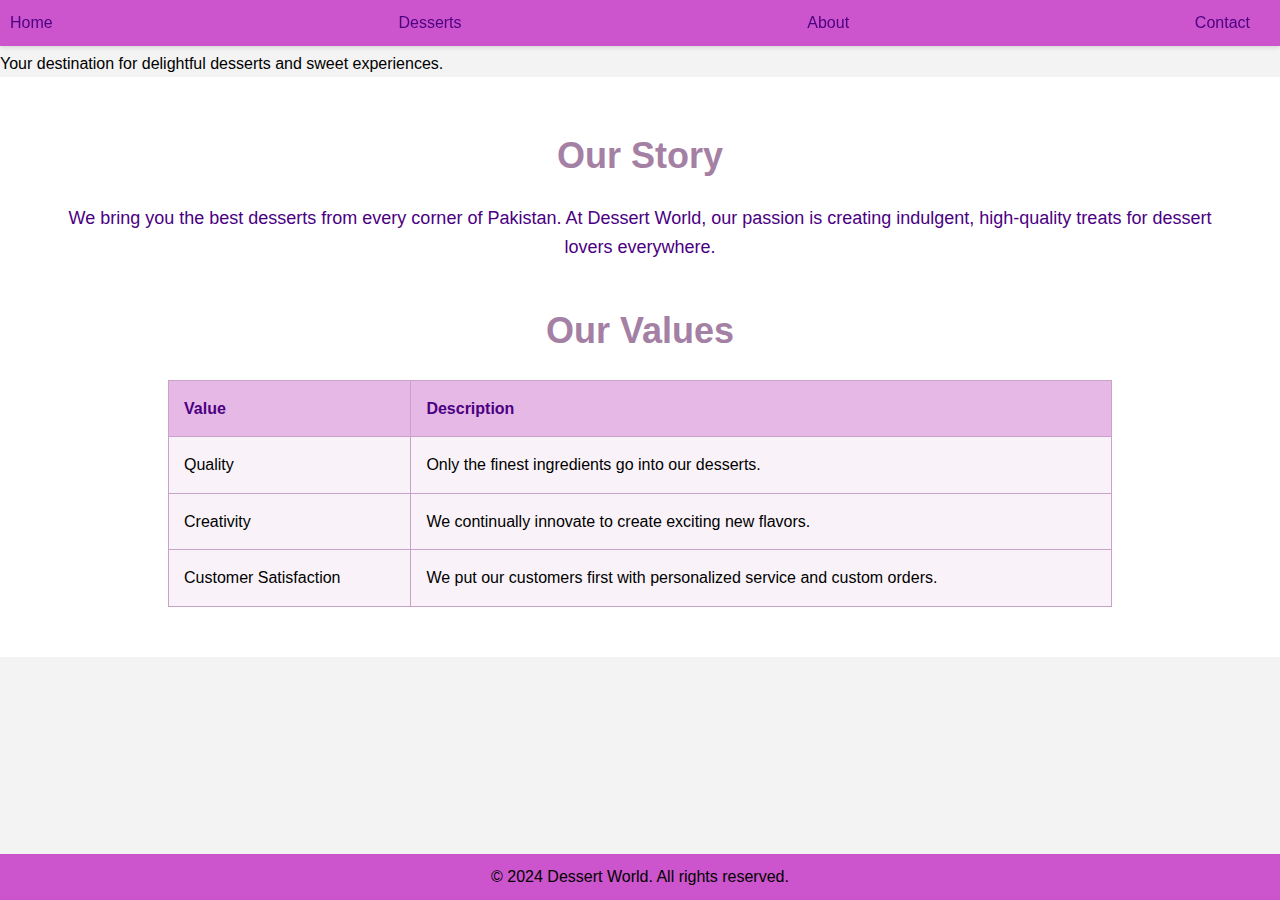
<file: assigment 2.1/desert1/about.html>
<!DOCTYPE html>
<html lang="en">
<head>
    <meta charset="UTF-8">
    <meta name="viewport" content="width=device-width, initial-scale=1.0">
    <meta http-equiv="X-UA-Compatible" content="ie=edge">
    <title>About Us - Dessert World</title>
    <link rel="stylesheet" href="style.css">
</head>
<body>
    <header>
        <nav class="nav">
            <div class="nav-toggle">
                <span></span>
                <span></span>
                <span></span>
            </div>
            <ul>
                <li><a href="index.html">Home</a></li>
                <li><a href="desserts.html">Desserts</a></li>
                <li><a href="about.html">About</a></li>
                <li><a href="contact.html">Contact</a></li>
            </ul>
        </nav>
    </header>

    <!-- Hero Section -->
    <section class="hero-section">
        <div class="hero-content">
            <h1>About Dessert World</h1>
            <p>Your destination for delightful desserts and sweet experiences.</p>
        </div>
    </section>

    <main>
        <section class="about-section">
            <h2>Our Story</h2>
            <p class="para">We bring you the best desserts from every corner of Pakistan. At Dessert World, our passion is creating indulgent, high-quality treats for dessert lovers everywhere.</p>

            <h2>Our Values</h2>
            <table>
                <thead>
                    <tr>
                        <th>Value</th>
                        <th>Description</th>
                    </tr>
                </thead>
                <tbody>
                    <tr>
                        <td><i class="fas fa-check-circle"></i> Quality</td>
                        <td>Only the finest ingredients go into our desserts.</td>
                    </tr>
                    <tr>
                        <td><i class="fas fa-lightbulb"></i> Creativity</td>
                        <td>We continually innovate to create exciting new flavors.</td>
                    </tr>
                    <tr>
                        <td><i class="fas fa-smile"></i> Customer Satisfaction</td>
                        <td>We put our customers first with personalized service and custom orders.</td>
                    </tr>
                </tbody>
            </table>
        </section>
    </main>

    <footer>
        <p>&copy; 2024 Dessert World. All rights reserved.</p>
    </footer>
</body>
</html>
</file>
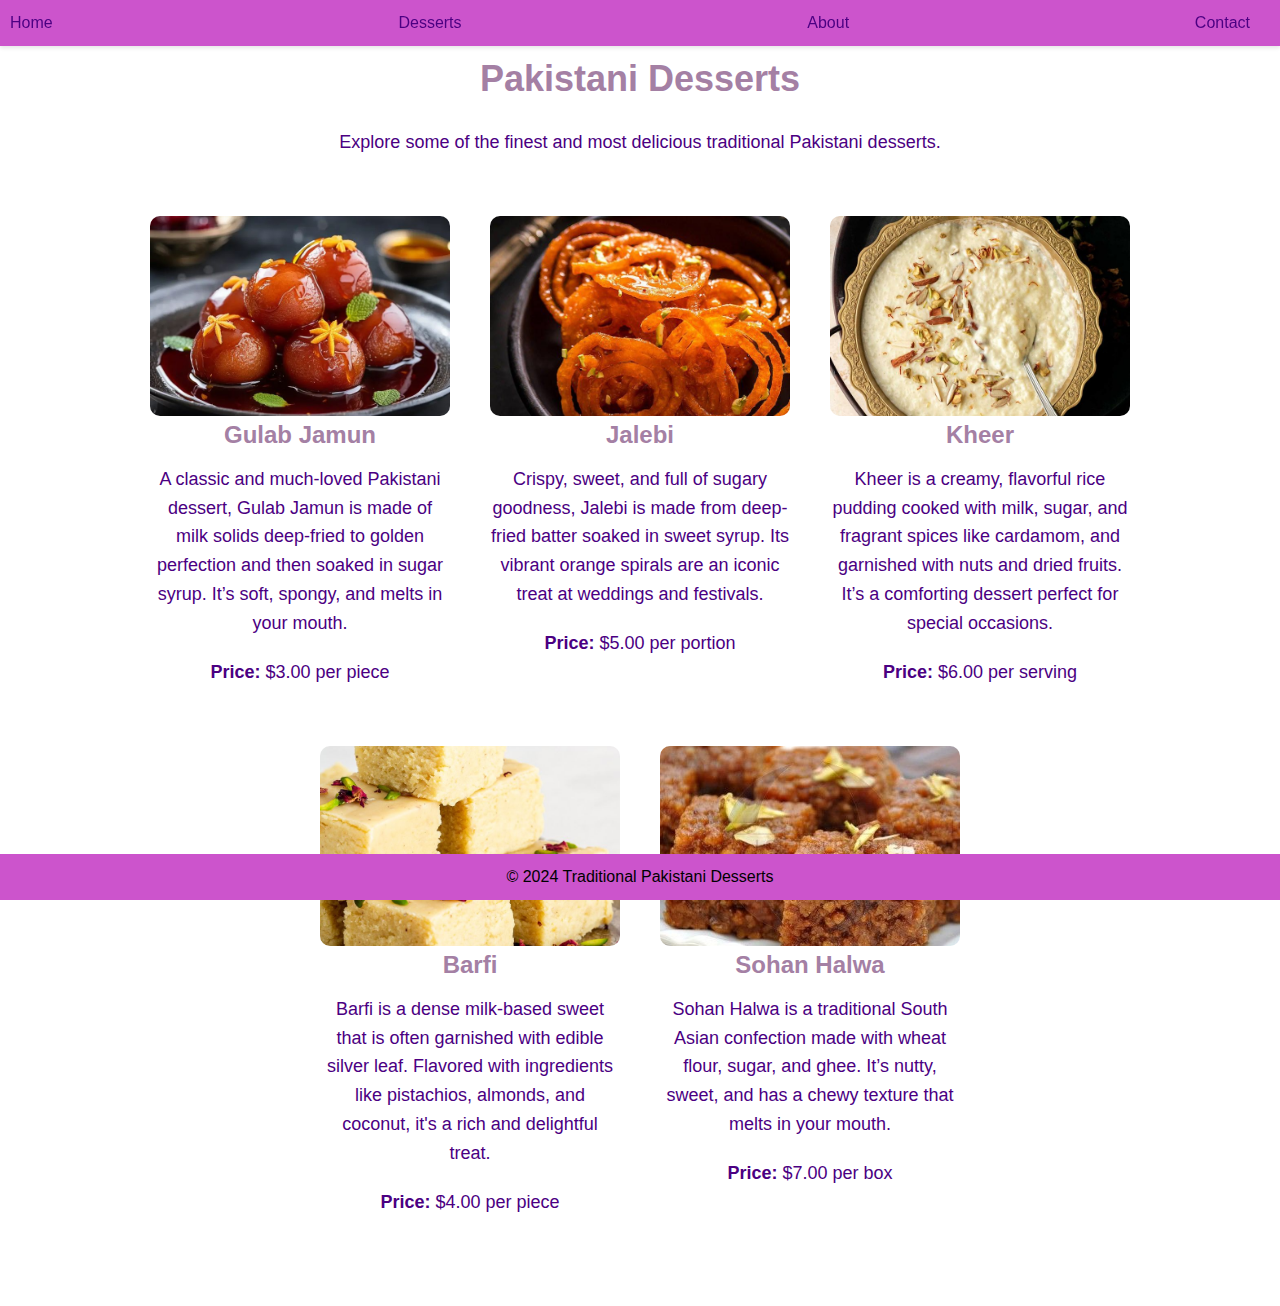
<file: assigment 2.1/desert1/desserts.html>
<!DOCTYPE html>
<html lang="en">
<head>
    <meta charset="UTF-8">
    <meta name="viewport" content="width=device-width, initial-scale=1.0">
    <meta http-equiv="X-UA-Compatible" content="ie=edge">
    <title>Pakistani Desserts</title>
    <link rel="stylesheet" href="style.css">
</head>
<body>
    <!-- Header with navigation -->
    <header>
        <nav class="nav">
            <div class="nav-toggle">
                <span></span>
                <span></span>
                <span></span>
            </div>
            <ul>
                <li><a href="index.html">Home</a></li>
                <li><a href="desserts.html">Desserts</a></li>
                <li><a href="about.html">About</a></li>
                <li><a href="contact.html">Contact</a></li>
            </ul>
        </nav>
    </header>

    <main>
        <!-- Desserts Section -->
        <section class="desserts-section">
            <h1>Pakistani Desserts</h1>
            <p>Explore some of the finest and most delicious traditional Pakistani desserts.</p>

            <div class="desserts-container">
                <!-- Dessert Item 1: Gulab Jamun -->
                <div class="dessert-item">
                    <img src="img/gulab-jamun.jpg" alt="Gulab Jamun">
                    <h3>Gulab Jamun</h3>
                    <p>A classic and much-loved Pakistani dessert, Gulab Jamun is made of milk solids deep-fried to golden perfection and then soaked in sugar syrup. It’s soft, spongy, and melts in your mouth.</p>
                    <p><strong>Price:</strong> $3.00 per piece</p>
                </div>

                <!-- Dessert Item 2: Jalebi -->
                <div class="dessert-item">
                    <img src="img/jalebi.jpg" alt="Jalebi">
                    <h3>Jalebi</h3>
                    <p>Crispy, sweet, and full of sugary goodness, Jalebi is made from deep-fried batter soaked in sweet syrup. Its vibrant orange spirals are an iconic treat at weddings and festivals.</p>
                    <p><strong>Price:</strong> $5.00 per portion</p>
                </div>

                <!-- Dessert Item 3: Kheer -->
                <div class="dessert-item">
                    <img src="img/kheer.jpg" alt="Kheer">
                    <h3>Kheer</h3>
                    <p>Kheer is a creamy, flavorful rice pudding cooked with milk, sugar, and fragrant spices like cardamom, and garnished with nuts and dried fruits. It’s a comforting dessert perfect for special occasions.</p>
                    <p><strong>Price:</strong> $6.00 per serving</p>
                </div>

                <!-- Dessert Item 4: Barfi -->
                <div class="dessert-item">
                    <img src="img/barfi.jpg" alt="Barfi">
                    <h3>Barfi</h3>
                    <p>Barfi is a dense milk-based sweet that is often garnished with edible silver leaf. Flavored with ingredients like pistachios, almonds, and coconut, it's a rich and delightful treat.</p>
                    <p><strong>Price:</strong> $4.00 per piece</p>
                </div>

                <!-- Dessert Item 5: Sohan Halwa -->
                <div class="dessert-item">
                    <img src="img/sohan-halwa.jpg" alt="Sohan Halwa">
                    <h3>Sohan Halwa</h3>
                    <p>Sohan Halwa is a traditional South Asian confection made with wheat flour, sugar, and ghee. It’s nutty, sweet, and has a chewy texture that melts in your mouth.</p>
                    <p><strong>Price:</strong> $7.00 per box</p>
                </div>
            </div>
        </section>
    </main>

    <!-- Footer -->
    <footer>
        <p>&copy; 2024 Traditional Pakistani Desserts</p>
    </footer>
</body>
</html>
</file>
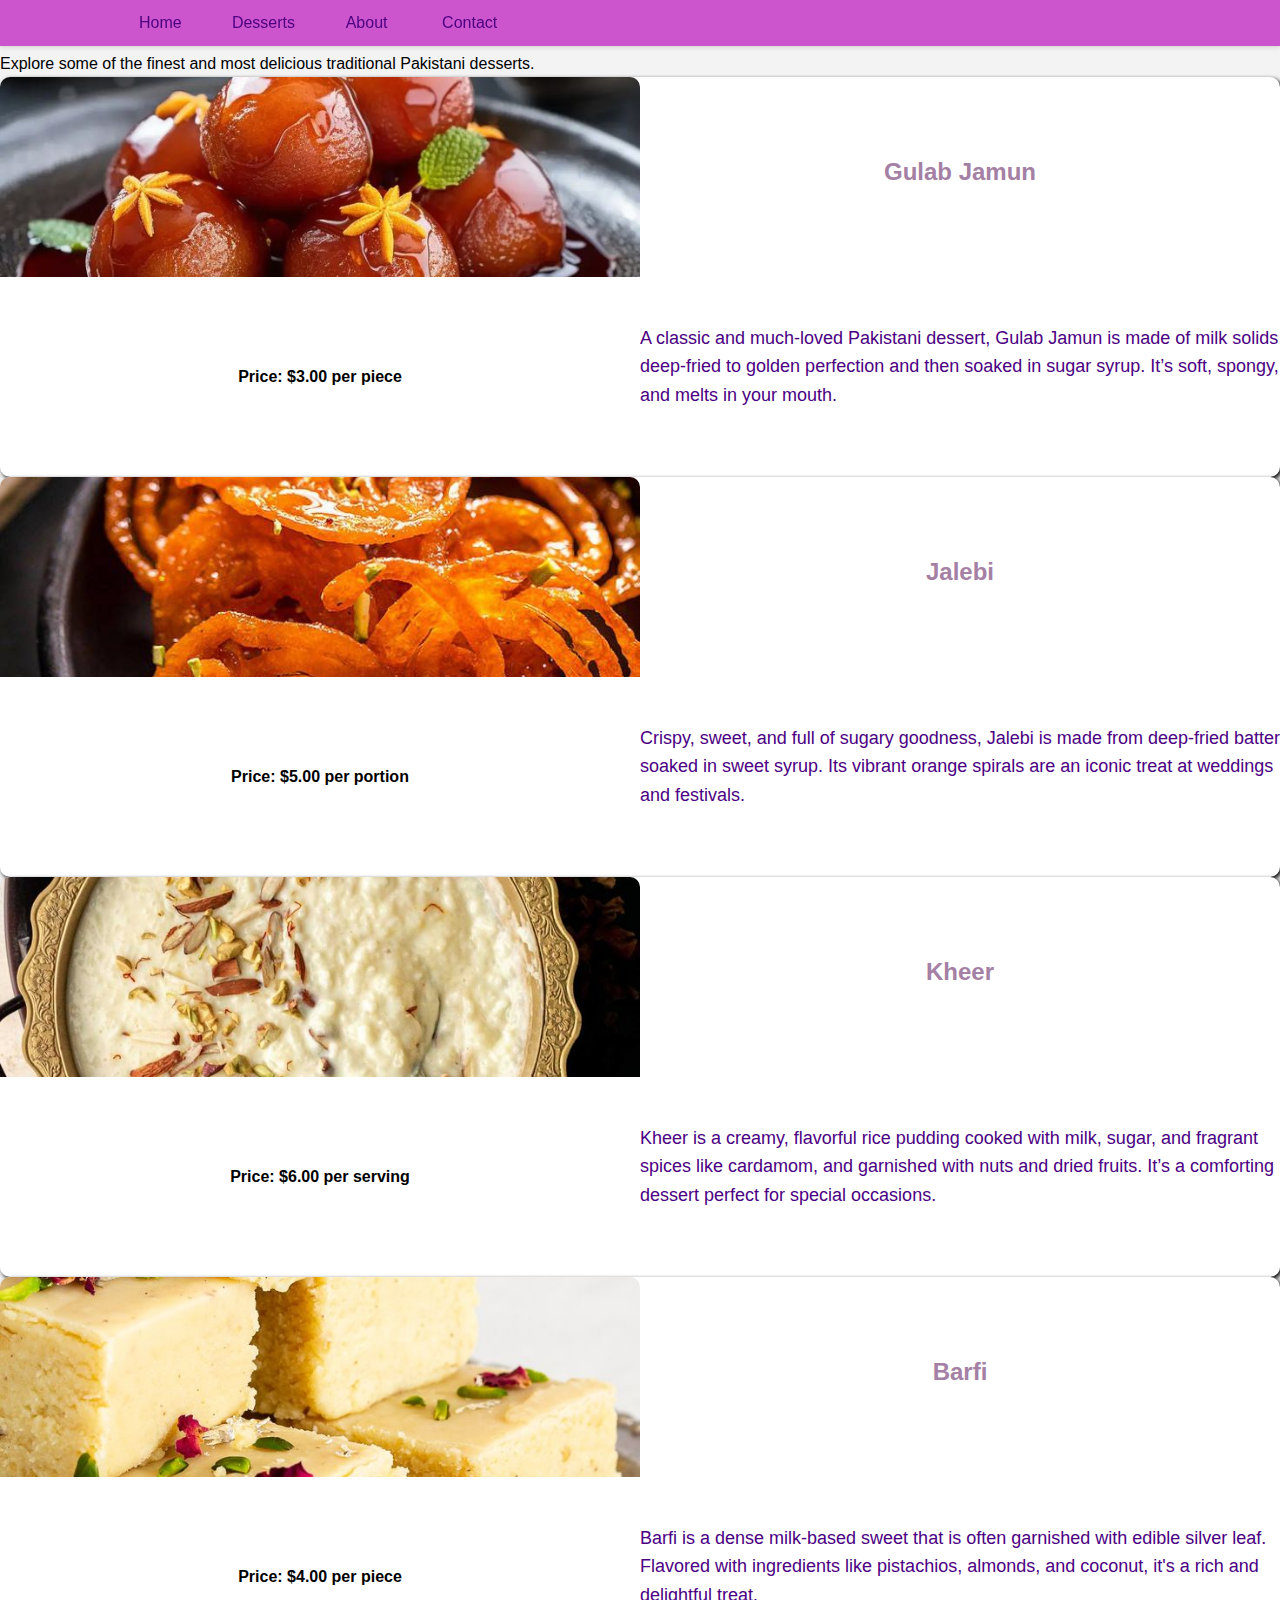
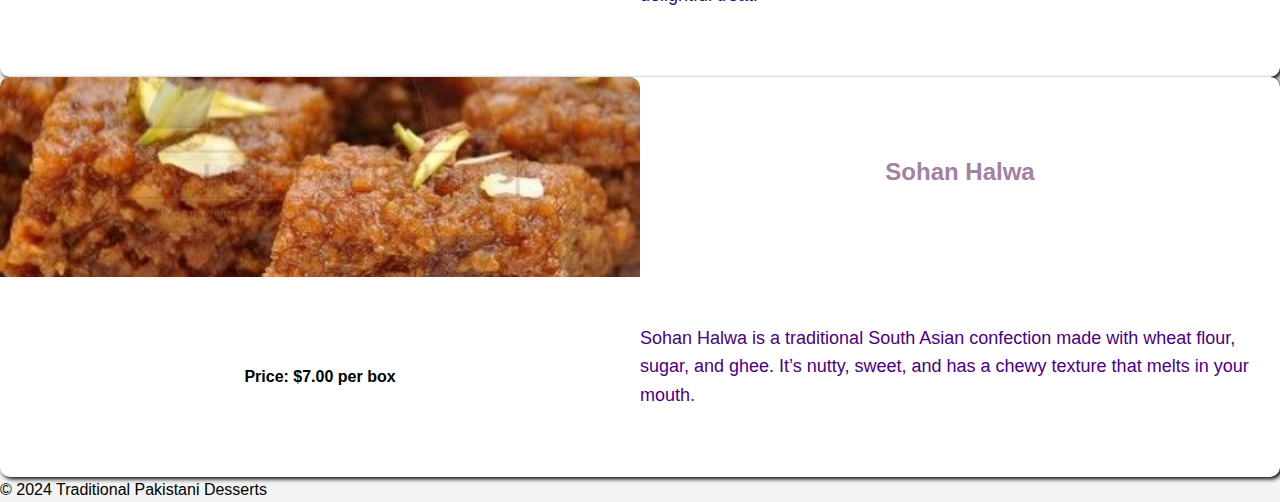
<file: assigment 2.1/desert3/desserts.html>
<!DOCTYPE html>
<html lang="en">
<head>
    <meta charset="UTF-8">
    <meta name="viewport" content="width=device-width, initial-scale=1.0">
    <meta http-equiv="X-UA-Compatible" content="ie=edge">
    <title>Pakistani Desserts</title>
    <link rel="stylesheet" href="style.css">
</head>
<body>
    <!-- Header with navigation -->
    <header>
        <nav class="nav">
            <div class="nav-toggle">
                <span></span>
                <span></span>
                <span></span>
            </div>
            <ul>
                <li><a href="index.html">Home</a></li>
                <li><a href="desserts.html">Desserts</a></li>
                <li><a href="about.html">About</a></li>
                <li><a href="contact.html">Contact</a></li>
            </ul>
        </nav>
    </header>

    <main>
        <!-- Desserts Section -->
        <section class="desserts-section">
            <h1>Pakistani Desserts</h1>
            <p>Explore some of the finest and most delicious traditional Pakistani desserts.</p>

            <div class="desserts-container">
                <!-- Dessert Item 1: Gulab Jamun -->
                <div class="dessert-item">
                    <img src="img/gulab-jamun.jpg" alt="Gulab Jamun">
                    <h3>Gulab Jamun</h3>
                    <p>A classic and much-loved Pakistani dessert, Gulab Jamun is made of milk solids deep-fried to golden perfection and then soaked in sugar syrup. It’s soft, spongy, and melts in your mouth.</p>
                    <h4><strong>Price:</strong> $3.00 per piece</h4>
                </div>

                <!-- Dessert Item 2: Jalebi -->
                <div class="dessert-item">
                    <img src="img/jalebi.jpg" alt="Jalebi">
                    <h3>Jalebi</h3>
                    <p>Crispy, sweet, and full of sugary goodness, Jalebi is made from deep-fried batter soaked in sweet syrup. Its vibrant orange spirals are an iconic treat at weddings and festivals.</p>
                    <h4><strong>Price:</strong> $5.00 per portion</h4>
                </div>

                <!-- Dessert Item 3: Kheer -->
                <div class="dessert-item">
                    <img src="img/kheer.jpg" alt="Kheer">
                    <h3>Kheer</h3>
                    <p>Kheer is a creamy, flavorful rice pudding cooked with milk, sugar, and fragrant spices like cardamom, and garnished with nuts and dried fruits. It’s a comforting dessert perfect for special occasions.</p>
                    <h4><strong>Price:</strong> $6.00 per serving</h4>
                </div>

                <!-- Dessert Item 4: Barfi -->
                <div class="dessert-item">
                    <img src="img/barfi.jpg" alt="Barfi">
                    <h3>Barfi</h3>
                    <p>Barfi is a dense milk-based sweet that is often garnished with edible silver leaf. Flavored with ingredients like pistachios, almonds, and coconut, it's a rich and delightful treat.</p>
                    <h4><strong>Price:</strong> $4.00 per piece</h4>
                </div>

                <!-- Dessert Item 5: Sohan Halwa -->
                <div class="dessert-item">
                    <img src="img/sohan-halwa.jpg" alt="Sohan Halwa">
                    <h3>Sohan Halwa</h3>
                    <p>Sohan Halwa is a traditional South Asian confection made with wheat flour, sugar, and ghee. It’s nutty, sweet, and has a chewy texture that melts in your mouth.</p>
                    <h4><strong>Price:</strong> $7.00 per box</h4>
                </div>
            </div>
        </section>
    </main>

    <!-- Footer -->
    <footer>
        <p>&copy; 2024 Traditional Pakistani Desserts</p>
    </footer>
</body>
</html>
</file>
<file: assigment 2.1/desert1/style.css>
/* Global Styles */

* {
    margin: 0;
    padding: 0;
    box-sizing: border-box;
}

body {
    font-family: 'Arial', sans-serif;
    background-color: #f3f3f3;
    line-height: 1.6;
}

/* Navigation Menu */

.nav {
    position: fixed;
    top: 0;
    left: 0;
    width: 100%;
    background-color: #cc54cc;
    padding: 10px;
    box-shadow: 0 2px 4px rgba(0, 0, 0, 0.1);
    z-index: 1000;
}

.nav ul {
    list-style: none;
    margin: 0;
    padding: 0;
    display: flex;
    justify-content: space-between;
}

.nav ul li {
    margin-right: 20px;
}

.nav ul li a {
    color: #4B0082;
    text-decoration: none;
    transition: color 0.3s;
}

.nav ul li a:hover {
    color: #E6B8E6;
}

.nav-toggle {
    display: none;
}

@media only screen and (max-width: 768px) {
    .nav-toggle {
        display: block;
        position: absolute;
        top: 10px;
        right: 10px;
        cursor: pointer;
    }
    .nav ul {
        display: none;
    }
    .nav ul li {
        display: block;
        margin-right: 0;
    }
    .nav ul li a {
        display: block;
        padding: 10px;
    }
}

/* Hero Section */

.hero {
    float: left;
    width: 100%;
    height: 100vh;
    background-size: cover;
    background-position: center;
    display: flex;
    justify-content: center;
    align-items: center;
    color: #fff;
    position: relative;
}

.hero h1 {
    font-size: 48px;
    animation: fadeIn 2s ease-in;
}

.hero p {
    font-size: 24px;
    animation: fadeIn 2s ease-in;
}

.hero .btn {
    background-color: #E6B8E6;
    padding: 10px 20px;
    text-decoration: none;
    color: #4B0082;
    border-radius: 5px;
    font-size: 18px;
    transition: background-color 0.3s ease;
}

.hero .btn:hover {
    background-color: #C8A2C8;
}

/* Gallery Section */

.gallery {
    float: left;
    width: 100%;
    padding: 20px;
    display: flex;
    flex-wrap: wrap;
    justify-content: center;
}

.dessert-item {
    float: left;
    width: 300px;
    margin: 20px;
    display: flex;
    flex-direction: column;
    align-items: center;
}

.dessert-item img {
    transition: transform 0.3s;
}

.dessert-item img:hover {
    transform: scale(1.05);
}

.dessert-item h3 {
    font-size: 24px;
    color: #A480A4;
    margin-bottom: 10px;
}

.dessert-item p {
    font-size: 18px;
    color: #4B0082;
    margin-bottom: 20px;
}

/* Responsive Design */

@media only screen and (max-width: 768px) {
    .hero {
        height: 80vh;
    }
    .nav ul li {
        display: block;
        margin-right: 0;
    }
    .nav ul li a {
        display: block;
        padding: 10px;
    }
    .gallery {
        padding: 20px;
    }
    .dessert-item {
        width: 100%;
        margin: 10px;
    }
}

@media only screen and (max-width: 480px) {
    .hero {
        height: 60vh;
    }
    .nav ul li a {
        padding: 5px;
    }
    .gallery {
        padding: 10px;
    }
    .dessert-item {
        margin: 5px;
    }
}

/* Animations */

@keyframes fadeIn {
    from {
        opacity: 0;
    }
    to {
        opacity: 1;
    }
}

/* Footer */

footer {
    position: fixed;
    bottom: 0;
    left: 0;
    width: 100%;
    background-color: #cc54cc;
    padding: 10px;
    text-align: center;
    clear: both;
    z-index: 1000;
 }

/* Other Pages Styles */

.about-section {
    padding: 50px;
    background-color: #fff;
    text-align: center;
}

.about-section h2 {
    font-size: 36px;
    color: #A480A4;
    margin-bottom: 20px;
}

.about-section p {
    font-size: 18px;
    margin-bottom: 40px;
    color: #4B0082;
}

.about-section table {
    width: 80%;
    margin: 0 auto;
    border-collapse: collapse;
}

.about-section th, td {
    padding: 15px;
    text-align: left;
    border: 1px solid #C8A2C8;
}

.about-section th {
    background-color: #E6B8E6;
    color: #4B0082;
}

.about-section td {
    background-color: #F9F3F9;
}

.contact-section {
    padding: 50px;
    background-color: #fff;
    text-align: center;
}

.contact-section h1 {
    font-size: 36px;
    color: #A480A4;
    margin-bottom: 20px;
}

.contact-section form {
    width: 80%;
    margin: 0 auto;
    padding: 20px;
    background-color: #F9F3F9;
    border: 1px solid #C8A2C8;
    box-shadow: 0 2px 4px rgba(0, 0, 0, 0.1);
}

.contact-section form input[type="text"], input[type="email"], textarea {
    width: 100%;
    padding: 10px;
    margin-bottom: 20px;
    border: 1px solid #C8A2C8;
}

.contact-section form input[type="submit"] {
    width: 100%;
    padding: 10px;
    background-color: #E6B8E6;
    color: #4B0082;
    border: none;
    cursor: pointer;
}

.contact-section form input[type="submit"]:hover {
    background-color: #C8A2C8;
}

.desserts-section {
    padding: 50px;
    background-color: #fff;
    text-align: center;
}

.desserts-section h1 {
    font-size: 36px;
    color: #A480A4;
    margin-bottom: 20px;
}

.desserts-section p {
    font-size: 18px;
    margin-bottom: 40px;
    color: #4B0082;
}

.desserts-section .desserts-container {
    display: flex;
    flex-wrap: wrap;
    justify-content: center;
}

.desserts-section .dessert-item {
    width: 300px;
    margin: 20px;
    display: flex;
    flex-direction: column;
    align-items: center;
}

.desserts-section .dessert-item img {
    width: 100%;
    height: 200px;
    object-fit: cover;
    border-radius: 10px;
}

.desserts-section .dessert-item h3 {
    font-size: 24px;
    color: #A480A4;
    margin-bottom: 10px;
}

.desserts-section .dessert-item p {
    font-size: 18px;
    color: #4B0082;
    margin-bottom: 20px;
}

.desserts-section .dessert-item .price {
    font-size: 24px;
    color: #E6B8E6;
    font-weight: bold;
}

.video-section {
    float: left;
    width: 100%;
    padding: 20px;
    display: flex;
    flex-direction: column;
    align-items: center;
}

.video-section h2 {
    font-size: 36px;
    color: #A480A4;
    margin-bottom: 20px;
}

.video-section p {
    font-size: 18px;
    margin-bottom: 40px;
    color: #4B0082;
}

.video-section iframe {
    width: 80%;
    height: 400px;
    border: none;
    margin-bottom: 20px;
}
</file>
<file: assigment 2.1/desert3/style.css>
/* Global Styles */

* {
    margin: 0;
    padding: 0;
    box-sizing: border-box;
}

body {
    font-family: 'Arial', sans-serif;
    background-color: #f3f3f3;
    line-height: 1.6;
}

/* Navigation Menu */

.nav {
    position: fixed;
    top: 0;
    left: 0;
    width: 100%;
    background-color: #cc54cc;
    padding: 10px;
    box-shadow: 0 2px 4px rgba(0, 0, 0, 0.1);
    z-index: 1000;
    display: grid;
    grid-template-columns: 1fr 1fr;
    align-items: center;
    justify-items: center;
}

.nav ul {
    list-style: none;
    margin: 0;
    padding: 0;
    display: grid;
    grid-template-columns: repeat(4, 1fr);
    gap: 20px;
    justify-items: center;
}

.nav ul li {
    margin-right: 20px;
}

.nav ul li a {
    color: #4B0082;
    text-decoration: none;
    transition: color 0.3s;
}

.nav ul li a:hover {
    color: #E6B8E6;
}

.nav-toggle {
    display: none;
}

@media only screen and (max-width: 768px) {
    .nav-toggle {
        display: block;
        position: absolute;
        top: 10px;
        right: 10px;
        cursor: pointer;
    }
    .nav ul {
        display: none;
    }
    .nav ul li {
        display: block;
        margin-right: 0;
    }
    .nav ul li a {
        display: block;
        padding: 10px;
    }
}

/* Hero Section */

.hero {
    display: grid;
    grid-template-columns: 1fr;
    grid-template-rows: 1fr;
    height: 100vh;
    background-image: url('img/background.jpg');
    background-size: cover;
    background-position: center;
    color: #fff;
    position: relative;
    justify-items: center;
    align-items: center;
}

.hero h1 {
    font-size: 48px;
    font-weight: bold;
    text-shadow: 2px 2px 4px #000;
    animation: fadeIn 2s ease-in;
    grid-column: 1;
    grid-row: 1;
    justify-self: center;
    align-self: center;
}

.hero p {
    font-size: 24px;
    text-shadow: 2px 2px 4px #000;
    animation: fadeIn 2s ease-in;
    grid-column: 1;
    grid-row: 1;
    justify-self: center;
    align-self: center;
}

.hero .btn {
    background-color: #E6B8E6;
    padding: 10px 20px;
    text-decoration: none;
    color: #4B0082;
    border-radius: 5px;
    font-size: 18px;
    transition: background-color 0.3s ease;
    box-shadow: 2px 2px 4px #000;
    grid-column: 1;
    grid-row: 1;
    justify-self: center;
    align-self: center;
}

.hero .btn:hover {
    background-color: #C8A2C8;
}

/* Gallery Section */

.gallery {
    display: grid;
    grid-template-columns: repeat(auto-fit, minmax(300px, 1fr));
    gap: 20px;
    padding: 20px;
    justify-items: center;
}

.dessert-item {
    display: grid;
    grid-template-columns: 1fr 1fr;
    grid-template-rows: 1fr 1fr;
    background-color: #fff;
    border-radius: 10px;
    box-shadow: 2px 2px 4px #000;
    justify-items: center;
    align-items: center;
}

.dessert-item img {
    width: 100%;
    height: 200px;
    object-fit: cover;
    border-radius: 10px 10px 0 0;
    grid-column: 1;
    grid-row: 1;
}

.dessert-item h3 {
    font-size: 24px;
    color: #A480A4;
    margin-bottom: 10px;
    grid-column: 2;
    grid-row: 1;
    justify-self: center;
    align-self: center;
}

.dessert-item p {
    font-size: 18px;
    color: #4B0082;
    margin-bottom: 20px;
    grid-column: 2;
    grid-row: 2;
    justify-self: center;
    align-self: center;
}

/* Video Section */

.video-section {
    display: grid;
    grid-template-columns: 1fr;
    grid-template-rows: 1fr;
    padding: 20px;
    justify-items: center;
    align-items: center;
}

.video-section h2 {
    font-size: 36px;
    color: #A480A4;
    margin-bottom: 20px;
    grid-column: 1;
    grid-row: 1;
    justify-self: center;
    align-self: center;
}

.video-section p {
    font-size: 18px;
    margin-bottom: 40px;
    color: #4B0082;
    grid-column: 1;
    grid-row: 1;
    justify-self: center;
    align-self: center;
}

.video-section iframe {
    width: 80%;
    height: 400px;
    border: none;
    margin-bottom: 20px;
    grid-column: 1;
    grid-row: 1;
    justify-self: center;
    align-self: center;
}

/* Responsive Design */

@media only screen and (max-width: 768px) {
    .hero {
        height: 80vh;
    }
    .gallery {
        padding: 20px;
    }
    .dessert-item {
        width: 100%;
        margin: 10px;
    }
}

@media only screen and (max-width: 480px) {
    .hero {
        height: 60vh;
    }
    .gallery {
        padding: 10px;
    }
    .dessert-item {
        margin: 5px;
    }
}

/* Animations */

@keyframes fadeIn {
    from {
        opacity: 0;
    }
    to {
        opacity: 1;
    }
}
</file>
